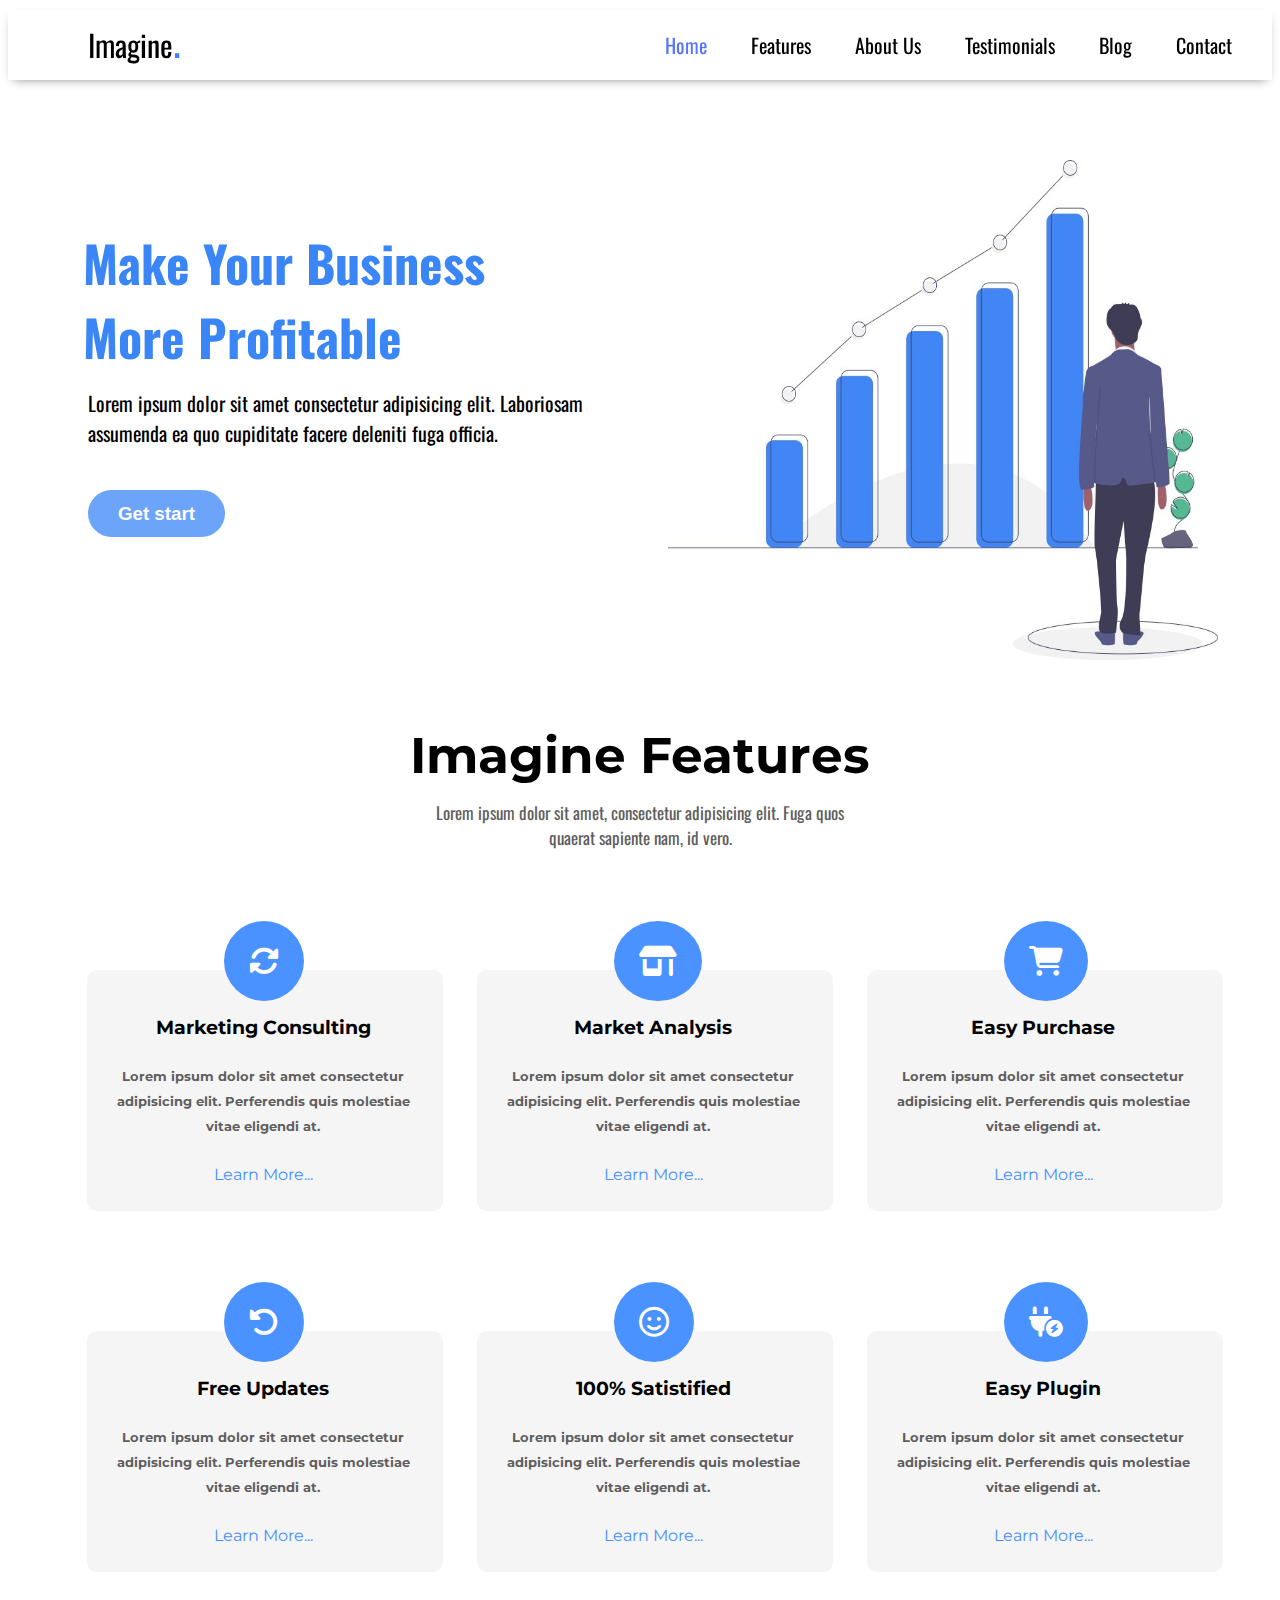
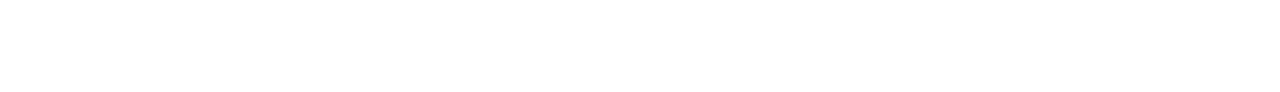
<file: index.html>
<!DOCTYPE html>
<html lang="en">
<head>
    <meta charset="UTF-8">
    <meta http-equiv="X-UA-Compatible" content="IE=edge">
    <meta name="viewport" content="width=device-width, initial-scale=1.0">
    <title>Frist landing page</title>
    <link rel="stylesheet" href="css/all.min.css">
    <link rel="stylesheet" href="css/fontawesome.min.css">
    <link rel="preconnect" href="https://fonts.googleapis.com">
    <link rel="preconnect" href="https://fonts.gstatic.com" crossorigin>
    <link href="https://fonts.googleapis.com/css2?family=Montserrat&display=swap" rel="stylesheet">
    <link rel="preconnect" href="https://fonts.googleapis.com">
    <link rel="preconnect" href="https://fonts.gstatic.com" crossorigin>
    <link href="https://fonts.googleapis.com/css2?family=Montserrat&display=swap" rel="stylesheet">
    <link rel="preconnect" href="https://fonts.googleapis.com">
    <link rel="preconnect" href="https://fonts.gstatic.com" crossorigin>
    <link href="https://fonts.googleapis.com/css2?family=Alkatra&display=swap" rel="stylesheet">
    <link rel="preconnect" href="https://fonts.googleapis.com">
    <link rel="preconnect" href="https://fonts.gstatic.com" crossorigin>
    <link href="https://fonts.googleapis.com/css2?family=Oswald&display=swap" rel="stylesheet">
    <link rel="stylesheet" href="style.css">
</head>
<body>
    <div id="header">
        <div class="imagine"> 
            <a href="#">Imagine<span>.</span></a>
        </div>
        <div class="menu">
            <ul>
                <li><a href="#" id="active"><span>Home</span></a></li>
                <li><a href="#">Features</a></li>
                <li><a href="#">About Us</a></li>
                <li><a href="#">Testimonials</a></li>
                <li><a href="#">Blog</a></li>
                <li><a href="#">Contact</a></li>
                
            </ul>
        </div>
    </div>
    <div class="container">
        <div class="child-container">
            <h1>Make Your Business <br> More Profitable</h1>
            <p>Lorem ipsum dolor sit amet consectetur adipisicing elit. Laboriosam assumenda ea quo cupiditate facere deleniti fuga officia.</p>
            <h3><a href="#">Get start</a></h3>
        </div>
        <div>
            <img src="img/top.jpg" alt="">
        </div>
    </div>
    <div class="imagin">
        <h1>Imagine Features</h1>
        <p>Lorem ipsum dolor sit amet, consectetur adipisicing elit. Fuga quos <br> quaerat sapiente nam, id vero.</p>
    </div>
    <div class="margin-head">
        <div class="imagin-content">
            <div class="icon">
                <i class="fa-solid fa-rotate"></i>
            </div>
            <h4>Marketing Consulting</h4>
            <h5>Lorem ipsum dolor sit amet consectetur adipisicing elit. Perferendis quis molestiae vitae eligendi at.</h5>
            <p><a href="#">Learn More...</a></p>
        </div>
        <div class="imagin-content">
            <div class="icon">
                <i class="fa-solid fa-shop"></i>
            </div>
            <h4>Market Analysis</h4>
            <h5>Lorem ipsum dolor sit amet consectetur adipisicing elit. Perferendis quis molestiae vitae eligendi at.</h5>
            <p><a href="#">Learn More...</a></p>
        </div>
        <div class="imagin-content">
            <div class="icon">
                <i class="fa-solid fa-cart-shopping"></i>
            </div>
            <h4>Easy Purchase</h4>
            <h5>Lorem ipsum dolor sit amet consectetur adipisicing elit. Perferendis quis molestiae vitae eligendi at.</h5>
            <p><a href="#">Learn More...</a></p>
        </div>
    </div>

    <div class="margin-head">
        <div class="imagin-content">
            <div class="icon">
                <i class="fa-solid fa-rotate-left"></i>
            </div>
            <h4>Free Updates</h4>
            <h5>Lorem ipsum dolor sit amet consectetur adipisicing elit. Perferendis quis molestiae vitae eligendi at.</h5>
            <p><a href="#">Learn More...</a></p>
        </div>
        <div class="imagin-content">
            <div class="icon">
                <i class="fa-regular fa-face-smile"></i>
            </div>
            <h4>100% Satistified</h4>
            <h5>Lorem ipsum dolor sit amet consectetur adipisicing elit. Perferendis quis molestiae vitae eligendi at.</h5>
            <p><a href="#">Learn More...</a></p>
        </div>
        <div class="imagin-content">
            <div class="icon">
                <i class="fa-sharp fa-solid fa-plug-circle-bolt"></i>
            </div>
            <h4>Easy Plugin</h4>
            <h5>Lorem ipsum dolor sit amet consectetur adipisicing elit. Perferendis quis molestiae vitae eligendi at.</h5>
            <p><a href="#">Learn More...</a></p>
        </div>
    </div>
</body>
</html>
</file>
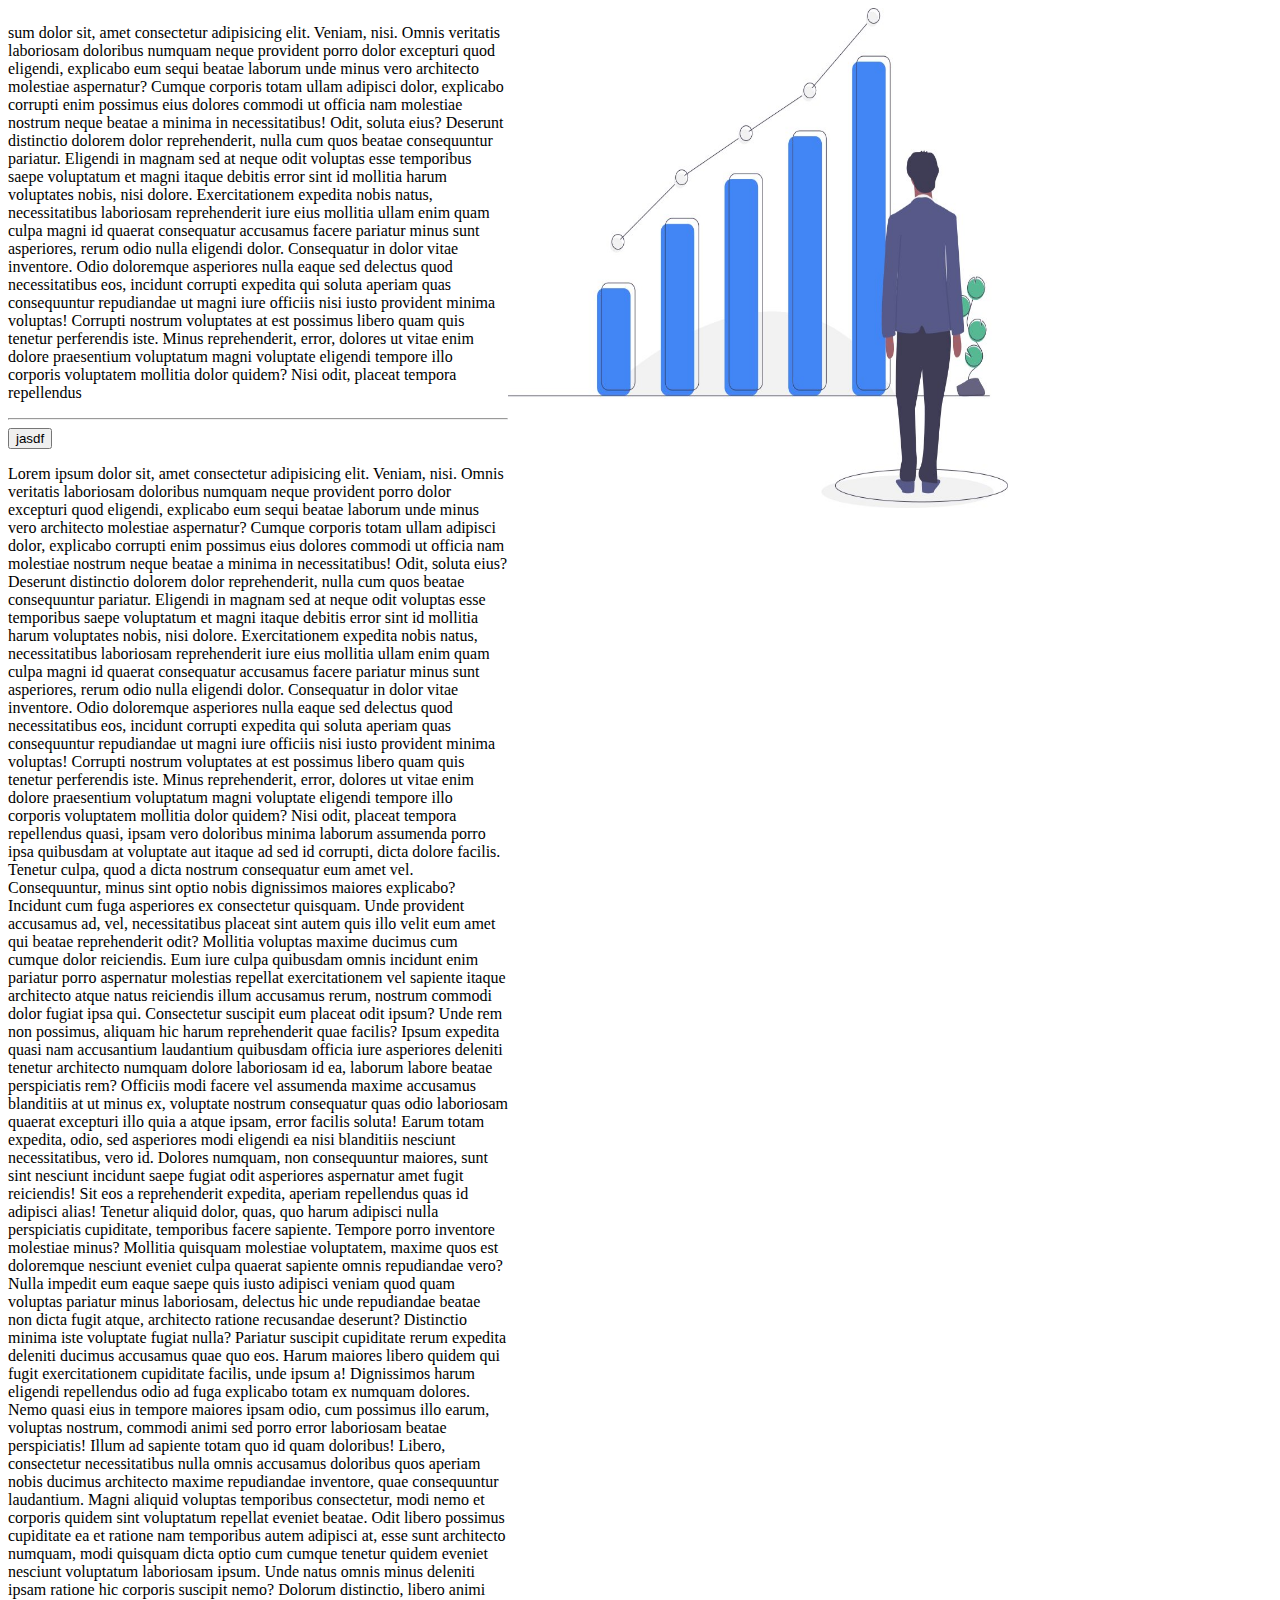
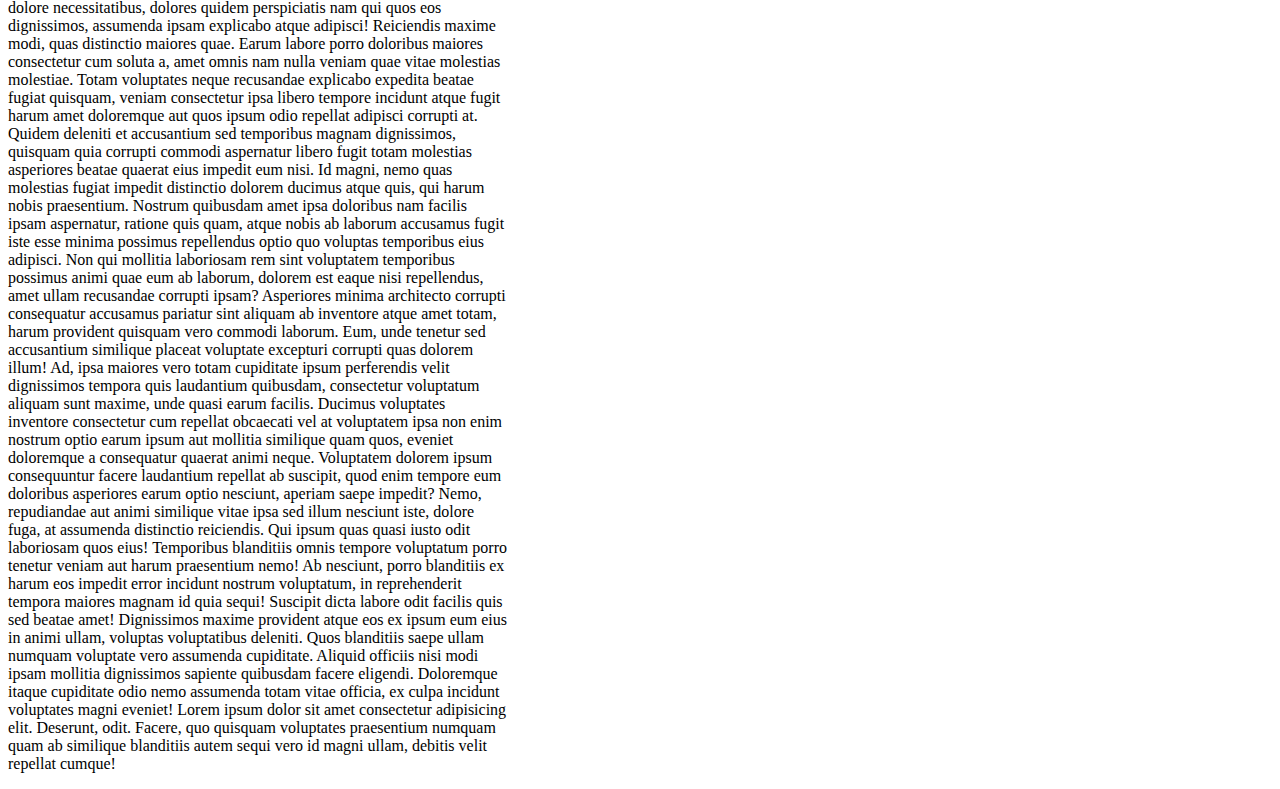
<file: h.html>
<!DOCTYPE html>
<html lang="en">
<head>
    <meta charset="UTF-8">
    <meta http-equiv="X-UA-Compatible" content="IE=edge">
    <meta name="viewport" content="width=device-width, initial-scale=1.0">
    <title>Document</title>
    <link rel="stylesheet" href="h.css">
</head>
<body>
    <div class="container">
        <div class="lorem">
            <div>
                <p>sum dolor sit, amet consectetur adipisicing elit. Veniam, nisi. Omnis veritatis laboriosam doloribus numquam neque provident porro dolor excepturi quod eligendi, explicabo eum sequi beatae laborum unde minus vero architecto molestiae aspernatur? Cumque corporis totam ullam adipisci dolor, explicabo corrupti enim possimus eius dolores commodi ut officia nam molestiae nostrum neque beatae a minima in necessitatibus! Odit, soluta eius? Deserunt distinctio dolorem dolor reprehenderit, nulla cum quos beatae consequuntur pariatur. Eligendi in magnam sed at neque odit voluptas esse temporibus saepe voluptatum et magni itaque debitis error sint id mollitia harum voluptates nobis, nisi dolore. Exercitationem expedita nobis natus, necessitatibus laboriosam reprehenderit iure eius mollitia ullam enim quam culpa magni id quaerat consequatur accusamus facere pariatur minus sunt asperiores, rerum odio nulla eligendi dolor. Consequatur in dolor vitae inventore. Odio doloremque asperiores nulla eaque sed delectus quod necessitatibus eos, incidunt corrupti expedita qui soluta aperiam quas consequuntur repudiandae ut magni iure officiis nisi iusto provident minima voluptas! Corrupti nostrum voluptates at est possimus libero quam quis tenetur perferendis iste. Minus reprehenderit, error, dolores ut vitae enim dolore praesentium voluptatum magni voluptate eligendi tempore illo corporis voluptatem mollitia dolor quidem? Nisi odit, placeat tempora repellendus</p>
            </div>
            <hr>
            <button>jasdf
                
            </button>
            <p>Lorem ipsum dolor sit, amet consectetur adipisicing elit. Veniam, nisi. Omnis veritatis laboriosam doloribus numquam neque provident porro dolor excepturi quod eligendi, explicabo eum sequi beatae laborum unde minus vero architecto molestiae aspernatur? Cumque corporis totam ullam adipisci dolor, explicabo corrupti enim possimus eius dolores commodi ut officia nam molestiae nostrum neque beatae a minima in necessitatibus! Odit, soluta eius? Deserunt distinctio dolorem dolor reprehenderit, nulla cum quos beatae consequuntur pariatur. Eligendi in magnam sed at neque odit voluptas esse temporibus saepe voluptatum et magni itaque debitis error sint id mollitia harum voluptates nobis, nisi dolore. Exercitationem expedita nobis natus, necessitatibus laboriosam reprehenderit iure eius mollitia ullam enim quam culpa magni id quaerat consequatur accusamus facere pariatur minus sunt asperiores, rerum odio nulla eligendi dolor. Consequatur in dolor vitae inventore. Odio doloremque asperiores nulla eaque sed delectus quod necessitatibus eos, incidunt corrupti expedita qui soluta aperiam quas consequuntur repudiandae ut magni iure officiis nisi iusto provident minima voluptas! Corrupti nostrum voluptates at est possimus libero quam quis tenetur perferendis iste. Minus reprehenderit, error, dolores ut vitae enim dolore praesentium voluptatum magni voluptate eligendi tempore illo corporis voluptatem mollitia dolor quidem? Nisi odit, placeat tempora repellendus quasi, ipsam vero doloribus minima laborum assumenda porro ipsa quibusdam at voluptate aut itaque ad sed id corrupti, dicta dolore facilis. Tenetur culpa, quod a dicta nostrum consequatur eum amet vel. Consequuntur, minus sint optio nobis dignissimos maiores explicabo? Incidunt cum fuga asperiores ex consectetur quisquam. Unde provident accusamus ad, vel, necessitatibus placeat sint autem quis illo velit eum amet qui beatae reprehenderit odit? Mollitia voluptas maxime ducimus cum cumque dolor reiciendis. Eum iure culpa quibusdam omnis incidunt enim pariatur porro aspernatur molestias repellat exercitationem vel sapiente itaque architecto atque natus reiciendis illum accusamus rerum, nostrum commodi dolor fugiat ipsa qui. Consectetur suscipit eum placeat odit ipsum? Unde rem non possimus, aliquam hic harum reprehenderit quae facilis? Ipsum expedita quasi nam accusantium laudantium quibusdam officia iure asperiores deleniti tenetur architecto numquam dolore laboriosam id ea, laborum labore beatae perspiciatis rem? Officiis modi facere vel assumenda maxime accusamus blanditiis at ut minus ex, voluptate nostrum consequatur quas odio laboriosam quaerat excepturi illo quia a atque ipsam, error facilis soluta! Earum totam expedita, odio, sed asperiores modi eligendi ea nisi blanditiis nesciunt necessitatibus, vero id. Dolores numquam, non consequuntur maiores, sunt sint nesciunt incidunt saepe fugiat odit asperiores aspernatur amet fugit reiciendis! Sit eos a reprehenderit expedita, aperiam repellendus quas id adipisci alias! Tenetur aliquid dolor, quas, quo harum adipisci nulla perspiciatis cupiditate, temporibus facere sapiente. Tempore porro inventore molestiae minus? Mollitia quisquam molestiae voluptatem, maxime quos est doloremque nesciunt eveniet culpa quaerat sapiente omnis repudiandae vero? Nulla impedit eum eaque saepe quis iusto adipisci veniam quod quam voluptas pariatur minus laboriosam, delectus hic unde repudiandae beatae non dicta fugit atque, architecto ratione recusandae deserunt? Distinctio minima iste voluptate fugiat nulla? Pariatur suscipit cupiditate rerum expedita deleniti ducimus accusamus quae quo eos. Harum maiores libero quidem qui fugit exercitationem cupiditate facilis, unde ipsum a! Dignissimos harum eligendi repellendus odio ad fuga explicabo totam ex numquam dolores. Nemo quasi eius in tempore maiores ipsam odio, cum possimus illo earum, voluptas nostrum, commodi animi sed porro error laboriosam beatae perspiciatis! Illum ad sapiente totam quo id quam doloribus! Libero, consectetur necessitatibus nulla omnis accusamus doloribus quos aperiam nobis ducimus architecto maxime repudiandae inventore, quae consequuntur laudantium. Magni aliquid voluptas temporibus consectetur, modi nemo et corporis quidem sint voluptatum repellat eveniet beatae. Odit libero possimus cupiditate ea et ratione nam temporibus autem adipisci at, esse sunt architecto numquam, modi quisquam dicta optio cum cumque tenetur quidem eveniet nesciunt voluptatum laboriosam ipsum. Unde natus omnis minus deleniti ipsam ratione hic corporis suscipit nemo? Dolorum distinctio, libero animi dolore necessitatibus, dolores quidem perspiciatis nam qui quos eos dignissimos, assumenda ipsam explicabo atque adipisci! Reiciendis maxime modi, quas distinctio maiores quae. Earum labore porro doloribus maiores consectetur cum soluta a, amet omnis nam nulla veniam quae vitae molestias molestiae. Totam voluptates neque recusandae explicabo expedita beatae fugiat quisquam, veniam consectetur ipsa libero tempore incidunt atque fugit harum amet doloremque aut quos ipsum odio repellat adipisci corrupti at. Quidem deleniti et accusantium sed temporibus magnam dignissimos, quisquam quia corrupti commodi aspernatur libero fugit totam molestias asperiores beatae quaerat eius impedit eum nisi. Id magni, nemo quas molestias fugiat impedit distinctio dolorem ducimus atque quis, qui harum nobis praesentium. Nostrum quibusdam amet ipsa doloribus nam facilis ipsam aspernatur, ratione quis quam, atque nobis ab laborum accusamus fugit iste esse minima possimus repellendus optio quo voluptas temporibus eius adipisci. Non qui mollitia laboriosam rem sint voluptatem temporibus possimus animi quae eum ab laborum, dolorem est eaque nisi repellendus, amet ullam recusandae corrupti ipsam? Asperiores minima architecto corrupti consequatur accusamus pariatur sint aliquam ab inventore atque amet totam, harum provident quisquam vero commodi laborum. Eum, unde tenetur sed accusantium similique placeat voluptate excepturi corrupti quas dolorem illum! Ad, ipsa maiores vero totam cupiditate ipsum perferendis velit dignissimos tempora quis laudantium quibusdam, consectetur voluptatum aliquam sunt maxime, unde quasi earum facilis. Ducimus voluptates inventore consectetur cum repellat obcaecati vel at voluptatem ipsa non enim nostrum optio earum ipsum aut mollitia similique quam quos, eveniet doloremque a consequatur quaerat animi neque. Voluptatem dolorem ipsum consequuntur facere laudantium repellat ab suscipit, quod enim tempore eum doloribus asperiores earum optio nesciunt, aperiam saepe impedit? Nemo, repudiandae aut animi similique vitae ipsa sed illum nesciunt iste, dolore fuga, at assumenda distinctio reiciendis. Qui ipsum quas quasi iusto odit laboriosam quos eius! Temporibus blanditiis omnis tempore voluptatum porro tenetur veniam aut harum praesentium nemo! Ab nesciunt, porro blanditiis ex harum eos impedit error incidunt nostrum voluptatum, in reprehenderit tempora maiores magnam id quia sequi! Suscipit dicta labore odit facilis quis sed beatae amet! Dignissimos maxime provident atque eos ex ipsum eum eius in animi ullam, voluptas voluptatibus deleniti. Quos blanditiis saepe ullam numquam voluptate vero assumenda cupiditate. Aliquid officiis nisi modi ipsam mollitia dignissimos sapiente quibusdam facere eligendi. Doloremque itaque cupiditate odio nemo assumenda totam vitae officia, ex culpa incidunt voluptates magni eveniet! Lorem ipsum dolor sit amet consectetur adipisicing elit. Deserunt, odit. Facere, quo quisquam voluptates praesentium numquam quam ab similique blanditiis autem sequi vero id magni ullam, debitis velit repellat cumque!</p>
        </div>
        <div>
            <img src="img/top.jpg" alt="">
        </div>
    </div>
</body>
</html>
</file>
<file: style.css>
body{
    font-family: 'Oswald', sans-serif;
    /* font-family: 'Alkatra', cursive; */
}
#header{
    background-color: #ffffff;
    box-shadow: 0 4px 10px -5px gray;
    position: sticky;
    top: 0px;
}
.imagine a{
    color: black;
    /* display: inline-block; */
    float: left;
    font-size: 30px;
    text-decoration: none;
    margin: 0px 80px;
}
.imagine span{
    color: #3a86f7;
    font-size: 40px;
}
ul{
    list-style: none;
    text-align: right;
    margin: 10px 20px;
}
li{
    margin: 20px;
    font-size: 15px;
    display: inline-block;
    font-size: 20px;  
}
li a{
    text-decoration: none;
    color: black;
}
li a span{
    color: rgba(46, 84, 255, 0.808);
}
.container{
    position: static;
}
.child-container{
    float: left;
    width: 500px;
    margin-top: 120px;
    padding: 20px 80px;
}
.container div img{
    width: 550px;
    height: 500px;
    position:-webkit-sticky;
    right: -180px;
    margin-top: 70px;
}
.child-container h1{

    font-size: 50px;
    color: #3a86f7;
    margin: -5px;
}
.child-container p{
    font-size: 20px;
    margin-bottom: 50px;
}
.child-container h3 a{
    font-family: sans-serif;
    padding: 13px 30px;
    background-color: #3a86f7c0;
    border-radius: 30px;
    text-align: center;
    color: white;
    text-decoration: none;
    transition: 0.2s;
}
.child-container h3 a:hover{
    top: -2px;
    box-shadow: 0px 1px 15px #7aafff;
}


.imagin{
    text-align: center;
    margin: 60px 0;
}
.imagin h1{
    font-size: 50px;
    font-family: 'Montserrat', sans-serif;
}
.imagin p{
    font-size: 17px;
    margin-top: -20px;
    color: #5f5e5e;
}
.margin-head{
    margin: 120px 47px;
    display: flex;
    text-align: center;
}
.imagin-content{
    margin: 0 -23px 0 0;
    margin-left: 32px;
    margin-right: 2px;
    padding: 21px 20px 20px 16px;
    width: 400px;
    height: 200px;
    border-radius: 10px;
    background-color: rgba(226, 224, 224, 0.315);
    transition: 0.2s;
}
.imagin-content h4{
    font-size: 19px;
    font-family: 'Montserrat', sans-serif;
}
.imagin-content h5{
    color: #5f5e5e;
    font-size: 13px;
    line-height: 25px;
    font-family: 'Montserrat', sans-serif;
}
.imagin-content p a{
    text-decoration: none;
    color: #4690ff;
    font-family: 'Montserrat', sans-serif;
}
.icon{
    position: relative;
}
.icon i{
    padding: 25px;
    color: #ffffff;
    background-color: #4a92ff;
    border-radius: 50%;
    margin: -70px -39px;
    position: absolute;
    font-size: 30px;
}
.imagin-content:hover{
    margin-top: -10px;
    background-color:#4a92ff;
    color: white;
}
.imagin-content:hover h5, .imagin-content:hover p a{
    color: white;
}
.imagin-content:hover i{
    transition: 0.2s;
}
.imagin-content:hover i{
    background-color: white;
    color:#4a92ff;
}
</file>
<file: h.css>
.lorem{
    width: 500px;
    float: left;
}
div img{
    width: 500px;
    height: 500px;
}
</file>
